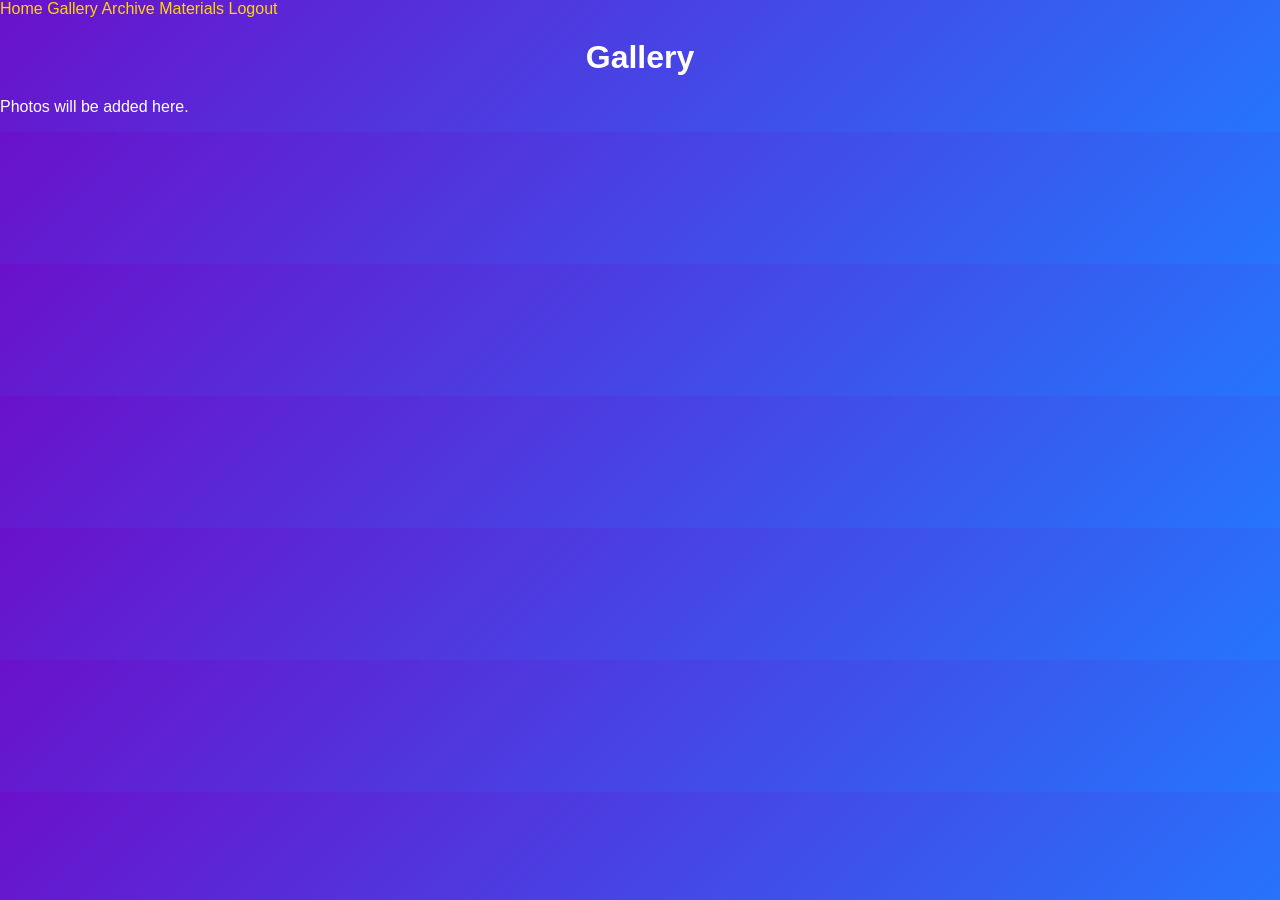
<file: w/gallery.html>
<!DOCTYPE html>
<html>
<head>
    <title>SegWenX - Gallery</title>
    <link rel="stylesheet" href="styles.css">
</head>
<body>

<div class="navbar">
    <a href="home.html">Home</a>
    <a class="active" href="gallery.html">Gallery</a>
    <a href="archive.html">Archive</a>
    <a href="materials.html">Materials</a>
    <a href="#" onclick="logout()">Logout</a>
</div>

<div class="page">
    <h1>Gallery</h1>
    <p>Photos will be added here.</p>
</div>

<script src="script.js"></script>
</body>
</html>
</file>
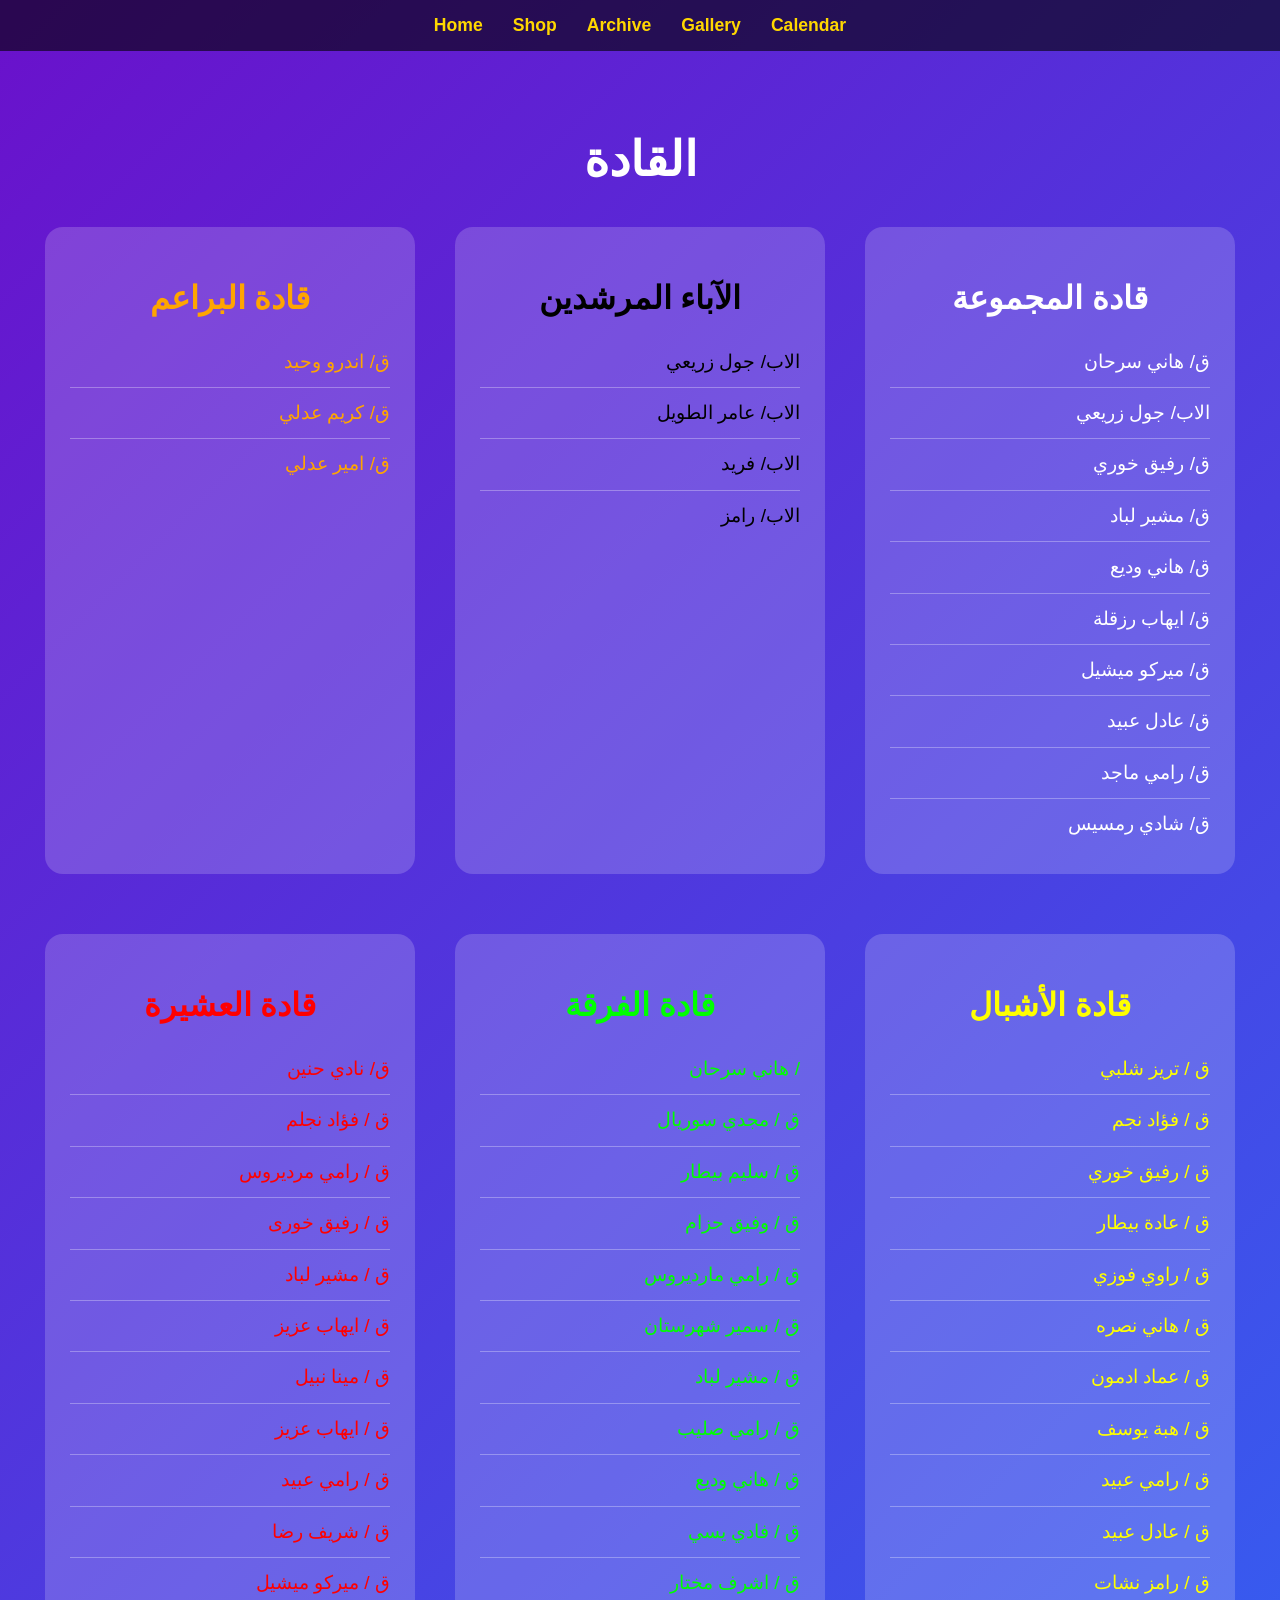
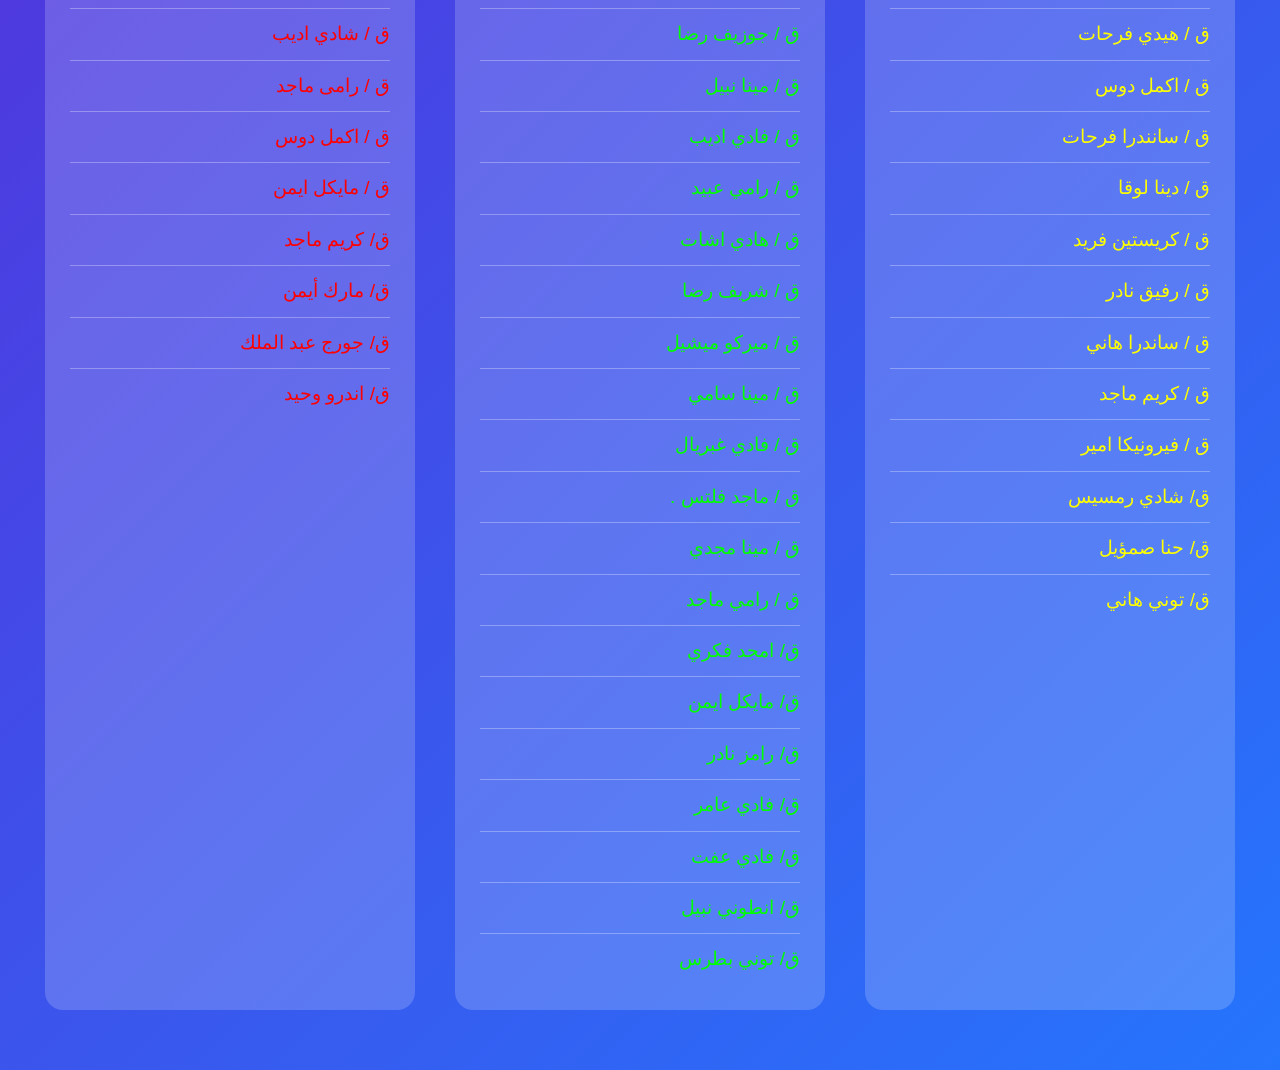
<file: w/القادة.html>
<!DOCTYPE html>
<html lang="ar" dir="rtl">
<head>
<meta charset="UTF-8">
<meta name="viewport" content="width=device-width, initial-scale=1.0">
<title>القادة - SGWEN X</title>

<style>
body {
  margin: 0;
  font-family: 'Arial', sans-serif;
  background: linear-gradient(135deg, #6a11cb, #2575fc);
  color: #fff;
}

/* Navbar في النص */
.nav-container {
  display: flex;
  justify-content: center;
  background: rgba(0,0,0,0.6);
  padding: 15px 0;
}

nav {
  display: flex;
  flex-direction: row; 
  gap: 30px;
}

nav a {
  color: #ffd700;
  text-decoration: none;
  font-weight: bold;
  font-size: 1.1em;
  transition: 0.3s;
  text-align: center;
}

nav a:hover {
  color: #fff;
  transform: scale(1.1);
}

/* Title */
.title {
  text-align: center;
  padding: 80px 20px 40px;
  font-size: 3em;
  font-weight: bold;
}

/* Boxes Container */
.box-row {
  display: flex;
  justify-content: center;
  gap: 40px;
  flex-wrap: wrap;
  padding-bottom: 60px;
}

/* Box */
.box {
  width: 320px;
  background: rgba(255,255,255,0.18);
  border-radius: 18px;
  padding: 25px;
}

.box h2 {
  text-align: center;
  font-size: 2em;
  margin-bottom: 20px;
  color: #fff;
}

/* Orange Box */
.orange h2, .orange ul li { color: orange; }

/* Yellow Box */
.yellow h2, .yellow ul li { color: yellow; }

/* Green Box */
.green h2, .green ul li { color: #00ff00; }

/* Red Box */
.red h2, .red ul li { color: red; }

/* Black Box (الآباء) */
.black h2, .black ul li { color: black; }

/* List */
.box ul {
  list-style: none;
  padding: 0;
  margin: 0;
  font-size: 1.2em;
  line-height: 2em;
}

.box ul li {
  padding: 6px 0;
  border-bottom: 1px solid rgba(255,255,255,0.3);
}

.box ul li:last-child {
  border-bottom: none;
}
</style>
</head>

<body>

<!-- Navbar -->
<div class="nav-container" dir="ltr">
  <nav>
    <a href="home.html">Home</a>
    <a href="shop.html">Shop</a>
    <a href="archive.html">Archive</a>
    <a href="gallery.html">Gallery</a>
    <a href="calendar.html">Calendar</a>
  </nav>
</div>

<!-- Title -->
<div class="title">القادة</div>

<!-- First Row -->
<div class="box-row">
  <!-- قادة المجموعة -->
  <div class="box">
    <h2>قادة المجموعة</h2>
    <ul>
      <li>ق/ هاني سرحان</li>
      <li>الاب/ جول زريعي</li>
      <li>ق/ رفيق خوري</li>
      <li>ق/ مشير لباد</li>
      <li>ق/ هاني وديع</li>
      <li>ق/ ايهاب رزقلة</li>
      <li>ق/ ميركو ميشيل</li>
      <li>ق/ عادل عبيد</li>
      <li>ق/ رامي ماجد</li>
      <li>ق/ شادي رمسيس</li>
    </ul>
  </div>

  <!-- الآباء المرشدين -->
  <div class="box black">
    <h2>الآباء المرشدين</h2>
    <ul>
      <li>الاب/ جول زريعي</li>
      <li>الاب/ عامر الطويل</li>
      <li>الاب/ فريد</li>
      <li>الاب/ رامز</li>
    </ul>
  </div>

  <!-- قادة البراعم -->
  <div class="box orange">
    <h2>قادة البراعم</h2>
    <ul>
      <li>ق/ اندرو وحيد</li>
      <li>ق/ كريم عدلي</li>
      <li>ق/ امير عدلي</li>
    </ul>
  </div>
</div>

<!-- Second Row -->
<div class="box-row">
  <!-- قادة الأشبال -->
  <div class="box yellow">
    <h2>قادة الأشبال</h2>
    <ul>
      <li>ق / تريز شلبي</li>
      <li>ق / فؤاد نجم</li>
      <li>ق / رفيق خوري</li>
      <li>ق / عادة بيطار</li>
      <li>ق / راوي فوزي</li>
      <li>ق / هاني نصره</li>
      <li>ق / عماد ادمون</li>
      <li>ق / هبة يوسف</li>
      <li>ق / رامي عبيد</li>
      <li>ق / عادل عبيد</li>
      <li>ق / رامز نشات</li>
      <li>ق / هيدي فرحات</li>
      <li>ق / اكمل دوس</li>
      <li>ق / سانندرا فرحات</li>
      <li>ق / دينا لوقا</li>
      <li>ق / كريستين فريد</li>
      <li>ق / رفيق نادر</li>
      <li>ق / ساندرا هاني</li>
      <li>ق / كريم ماجد</li>
      <li>ق / فيرونيكا امير</li>
      <li>ق/ شادي رمسيس</li>
      <li>ق/ حنا صمؤيل</li>
      <li>ق/ توني هاني</li>
    </ul>
  </div>

  <!-- قادة الفرقة -->
  <div class="box green">
    <h2>قادة الفرقة</h2>
    <ul>
      <li>/ هاني سرحان</li>
      <li>ق / مجدي سوريال</li>
      <li>ق / سليم بيطار</li>
      <li>ق / وفيق حزام</li>
      <li>ق / رامي مارديروس</li>
      <li>ق / سمير شهرستان</li>
      <li>ق / مشير لباد</li>
      <li>ق / رامي صليب</li>
      <li>ق / هاني وديع</li>
      <li>ق / فادي يسي</li>
      <li>ق / اشرف مختار</li>
      <li>ق / جوزيف رضا</li>
      <li>ق / مينا نبيل</li>
      <li>ق / فادي اديب</li>
      <li>ق / رامي عبيد</li>
      <li>ق / هادي اشات</li>
      <li>ق / شريف رضا</li>
      <li>ق / ميركو ميشيل</li>
      <li>ق / مينا سامي</li>
      <li>ق / فادي غبريال</li>
      <li>ق / ماجد فلتس .</li>
      <li>ق / مينا مجدي</li>
      <li>ق / رامي ماجد</li>
      <li>ق/ امجد فكري </li>
      <li>ق/ مايكل ايمن </li>
      <li>ق/ رامز نادر </li>
      <li>ق/ فادي عامر </li>
      <li>ق/ فادي عفت </li>
      <li>ق/ انطوني نبيل </li>
      <li>ق/ توني بطرس</li>
    </ul>
  </div>

  <!-- قادة العشيرة -->
  <div class="box red">
    <h2>قادة العشيرة</h2>
    <ul>
      <li>ق/ نادي حنين</li>
      <li>ق / فؤاد نجلم</li>
      <li>ق / رامي مرديروس</li>
      <li>ق / رفيق خورى</li>
      <li>ق / مشير لباد</li>
      <li>ق / ايهاب عزيز</li>
      <li>ق / مينا نبيل</li>
      <li>ق / ايهاب عزيز</li>
      <li>ق / رامي عبيد</li>
      <li>ق / شريف رضا</li>
      <li>ق / ميركو ميشيل</li>
      <li>ق / شادي اديب</li>
      <li>ق / رامى ماجد</li>
      <li>ق / اكمل دوس</li>
      <li>ق / مايكل ايمن</li>
      <li>ق/ كريم ماجد</li>
      <li>ق/ مارك أيمن</li>
      <li>ق/ جورج عبد الملك</li>
      <li>ق/ اندرو وحيد</li>
    </ul>
  </div>

</div>

</body>
</html>
</file>
<file: w/styles.css>
/* ====== General Body & Background ====== */
body {
  margin: 0;
  font-family: 'Arial', sans-serif;
  background: linear-gradient(135deg, #6a11cb, #2575fc); /* خلفية متدرجة */
  color: #fff;
  transition: background 0.5s ease;
}

/* ====== Headers ====== */
h1, h2, h3, h4, h5, h6 {
  font-family: 'Verdana', sans-serif;
  color: #fff;
  text-align: center;
  animation: fadeInDown 1.5s ease forwards;
}

/* ====== Links ====== */
a {
  color: #ffd700;
  text-decoration: none;
  transition: color 0.3s;
}

a:hover {
  color: #fff;
}

/* ====== Buttons ====== */
button, .btn {
  background: #ff9a9e;
  background: linear-gradient(120deg, #ff9a9e, #fad0c4);
  border: none;
  padding: 12px 25px;
  border-radius: 50px;
  color: #fff;
  font-weight: bold;
  cursor: pointer;
  transition: transform 0.3s, box-shadow 0.3s;
}

button:hover, .btn:hover {
  transform: translateY(-5px);
  box-shadow: 0 8px 20px rgba(0,0,0,0.3);
}

/* ====== Cards / Sections ====== */
.card, .section {
  background: rgba(255, 255, 255, 0.9);
  color: #333;
  border-radius: 15px;
  padding: 20px;
  margin: 15px;
  box-shadow: 0 8px 20px rgba(0,0,0,0.2);
  transition: transform 0.3s, box-shadow 0.3s;
}

.card:hover, .section:hover {
  transform: translateY(-10px);
  box-shadow: 0 12px 30px rgba(0,0,0,0.3);
}

/* ====== Animations ====== */
@keyframes fadeInDown {
  0% {opacity: 0; transform: translateY(-20px);}
  100% {opacity: 1; transform: translateY(0);}
}

@keyframes fadeIn {
  0% {opacity: 0;}
  100% {opacity: 1;}
}

/* ====== Dynamic Background Hover Effect ====== */
body:hover {
  background: linear-gradient(135deg, #2575fc, #6a11cb);
}

/* ====== Images ====== */
img {
  border-radius: 15px;
  transition: transform 0.3s, box-shadow 0.3s;
}

img:hover {
  transform: scale(1.05);
  box-shadow: 0 12px 30px rgba(0,0,0,0.3);
}
</file>
